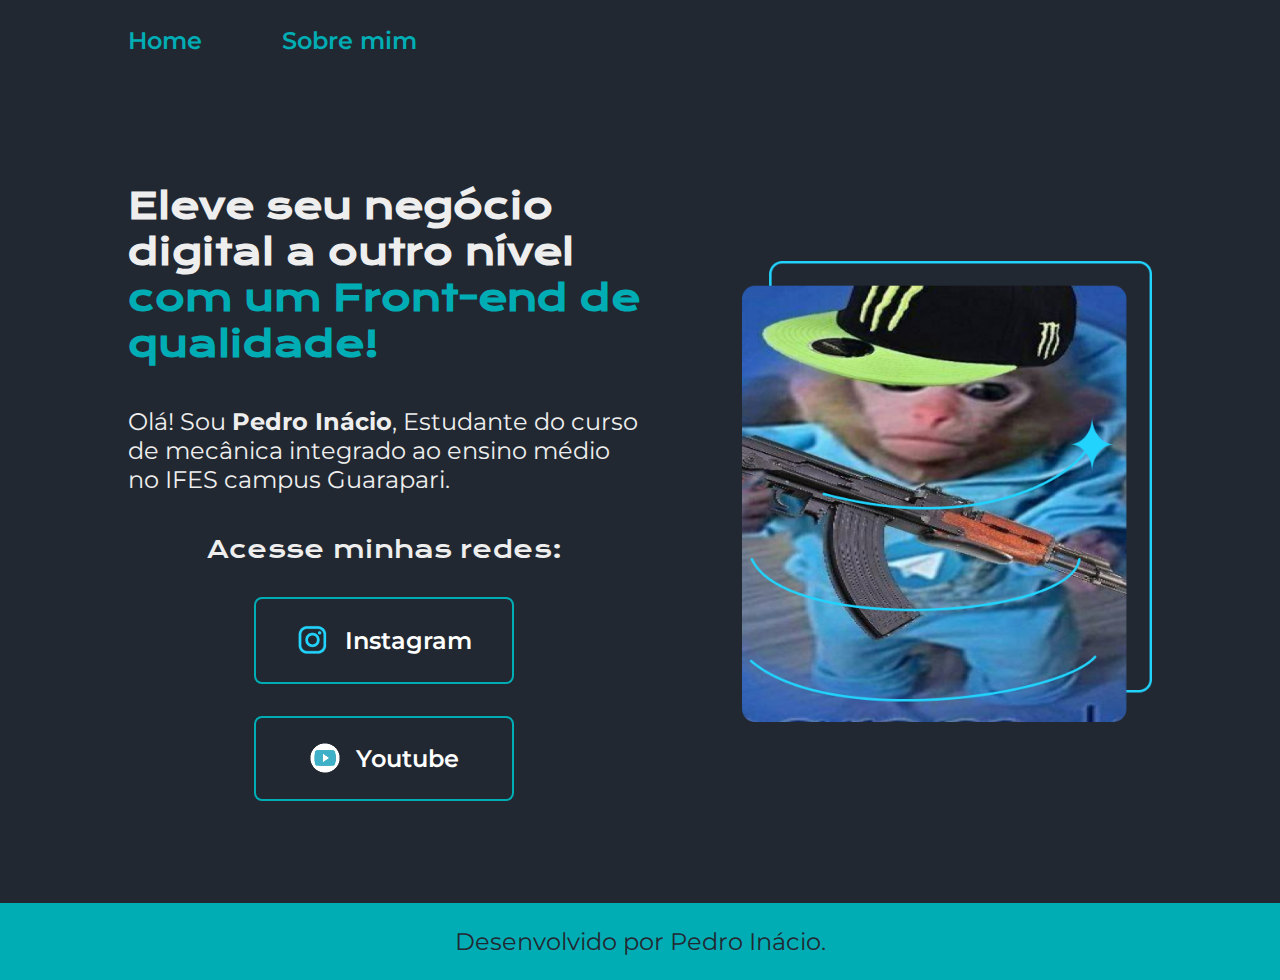
<file: Index.html>
<!DOCTYPE html>
<html lang="pt-br">
<head>
    <meta charset="UTF-8">
    <meta http-equiv="X-UA-Compatible" content="IE=edge">
    <meta name="viewport" content="width=device-width, initial-scale=1.0">
    <link rel="stylesheet" href="./styles/index.css">
    <title>Portfolio</title>
</head>
<body>
    <header class="cabecalho">
        <nav class="cabecalho_links">
            <a class="cabecalho_links_menu" href="Index.html">Home</a>
            <a class="cabecalho_links_menu" href="Sobre mim.html">Sobre mim</a>
        </nav>
    </header>
    <main class="apresentacao">
        <section class="apresentacao_conteudo">
            <h1 class="apresentacao_conteudo_titulo">Eleve seu negócio digital a outro nível <strong class="titulo_destaque">com um Front-end de qualidade!</strong></h1>
            <p class="apresentacao_conteudo_texto">Olá! Sou <strong>Pedro Inácio</strong>, Estudante do curso de mecânica integrado ao ensino médio no IFES campus Guarapari.</p>
            <div class="apresentacao_links">
                <h2 class="subtitulo_links">Acesse minhas redes:</h2>
                <a class="apresentacao_links_link" href="https://www.instagram.com/pedroinaeller/">
                    <img class="imagem_logo" src="./assets/instagram.png">
                    Instagram</a>
                <a class="apresentacao_links_link" href="https://www.youtube.com/@pedroinacio1359">
                    <img class="imagem_logo" src="./assets/Youtube.png">
                    Youtube</a>
            </div>
        </section>
        <img class="apresentacao_imagem" src="./assets/Telegram Jr.png" alt="Telegram Jr com uma arma">
    </main>
    <footer class="rodape">
        <p>Desenvolvido por Pedro Inácio.</p>
    </footer>
</body>
</html>
</file>
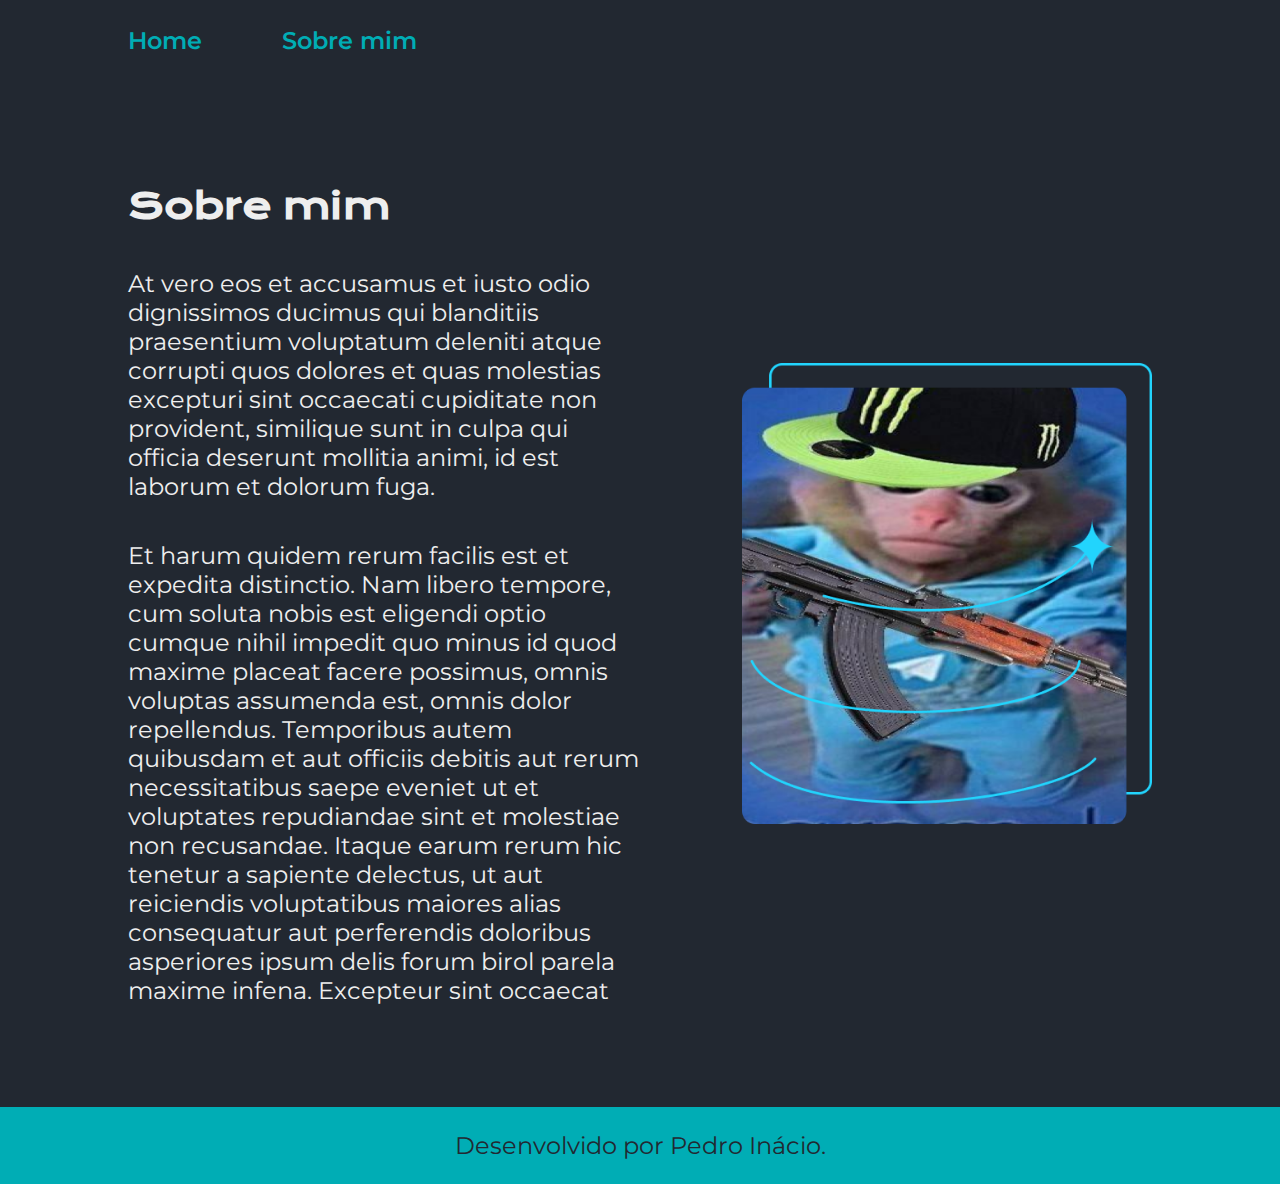
<file: Sobre mim.html>
<!DOCTYPE html>
<html lang="pt-br">
<head>
    <meta charset="UTF-8">
    <meta name="viewport" content="width=device-width, initial-scale=1.0">
    <meta http-equiv="X-UA-Compatible" content="IE=edge">
    <link rel="stylesheet" href="./styles/index.css">
    <title>Sobre mim</title>
</head>
<body>
    <header class="cabecalho">
        <nav class="cabecalho_links">
            <a class="cabecalho_links_menu" href="Index.html">Home</a>
            <a class="cabecalho_links_menu" href="Sobre mim.html">Sobre mim</a>
        </nav>
    </header>
    <main class="apresentacao">
        <section class="apresentacao_conteudo">
            <h1 class="apresentacao_conteudo_titulo">Sobre mim</h1>
            <p class="apresentacao_conteudo_texto">
                At vero eos et accusamus et iusto odio dignissimos ducimus qui blanditiis praesentium voluptatum deleniti atque corrupti quos dolores et quas molestias excepturi sint occaecati cupiditate non provident, similique sunt in culpa qui officia deserunt mollitia animi, id est laborum et dolorum fuga.
            </p>
            <p class="apresentacao_conteudo_texto">
                Et harum quidem rerum facilis est et expedita distinctio. Nam libero tempore, cum soluta nobis est eligendi optio cumque nihil impedit quo minus id quod maxime placeat facere possimus, omnis voluptas assumenda est, omnis dolor repellendus. Temporibus autem quibusdam et aut officiis debitis aut rerum necessitatibus saepe eveniet ut et voluptates repudiandae sint et molestiae non recusandae. Itaque earum rerum hic tenetur a sapiente delectus, ut aut reiciendis voluptatibus maiores alias consequatur aut perferendis doloribus asperiores ipsum delis forum birol parela maxime infena. Excepteur sint occaecat 
            </p>
        </section>
        <img class="apresentacao_imagem" src="./assets/Telegram Jr.png" alt="Telegram Jr segurando uma arma">
    </main>
    <footer class="rodape">
        <p>Desenvolvido por Pedro Inácio.</p>
    </footer>
</body>
</html>
</file>
<file: styles/index.css>
@import url('https://fonts.googleapis.com/css2?family=Krona+One&family=Montserrat:wght@400;600&display=swap');

:root {
    --cor-primaria: #222831;
    --cor-secundaria: #EEEEEE;
    --cor-terciaria: #00ADB5;
    --cor-houver: #393E46;
}

*{
    border: 0;
    margin: 0;
}

body{
    box-sizing: border-box;
    background-color: var(--cor-primaria);
    color: var(--cor-secundaria);
}
.titulo_destaque{
    color: var(--cor-terciaria);
}

.cabecalho { 
    padding: 2% 10%;
}

.cabecalho_links{
    display: flex;
    gap: 80px;
}

.cabecalho_links_menu {
    color: var(--cor-terciaria);
    font-size: 1.5rem;
    font-family: 'Montserrat', sans-serif;
    font-weight: 600;
    text-decoration: none;
}
.apresentacao {
    padding: 8% 10%;
    display: flex;
    gap: 96px;
    align-items: center;
    justify-content: space-between;
}
.apresentacao_conteudo{
    width: 50%;
    display: flex;
    flex-direction: column;
    gap: 40px;
}

.apresentacao_conteudo_titulo{
    font-size: 2.25rem;
    font-family: 'Krona One', sans-serif;
}

.apresentacao_conteudo_texto{
    font-size: 1.5rem;
    font-family: 'Montserrat', sans-serif;
}

.apresentacao_imagem {
    width: 40%;
}

.subtitulo_links{
    font-size: 1.5rem;
    font-weight: 400;
    font-family: 'Krona One', sans-serif;
}


.apresentacao_links {
    display: flex;
    flex-direction: column;
    align-items: center;
    gap: 32px;
    justify-content: space-between;
}

.apresentacao_links_link {
    /* background-color: aqua; */
    display: flex;
    gap: 16px;
    align-items: center;
    justify-content: center;
    border: 2px solid var(--cor-terciaria);
    width: 50%;
    text-align: center;
    padding: 5% 0;
    border-radius: 8px;
    font-size: 1.5rem;
    text-decoration: none;
    color: white;
    font-family: 'Montserrat', sans-serif;
    font-weight: 600;
}

.apresentacao_links_link:hover {
    background-color: var(--cor-houver);
    padding: 5.1%;
    font-size: 1.875rem;
}

.rodape {
    background-color: var(--cor-terciaria);
    color: var(--cor-primaria);
    text-align: center;
    padding: 24px;
    font-size: 1.5rem;
    font-family: 'Montserrat', sans-serif;
    font-weight: 400;
}

@media (max-width: 1000px){
    .apresentacao{
        padding: 5% 5%;
        flex-direction: column-reverse;
        gap: 80;
    }

    .apresentacao_conteudo{
        width: auto;
    }
    .apresentacao_conteudo_titulo{
        font-size: 1.5rem;
    }
    
    .apresentacao_conteudo_texto{
        font-size: 1rem;
    }
    .subtitulo_links{
        font-size: 1rem;
    }
    .apresentacao_links_link{
        font-size: 1rem;
    }
    .cabecalho{
        padding: 10%;
    }

    .cabecalho_links{
        justify-content: center;
    }
}
</file>
